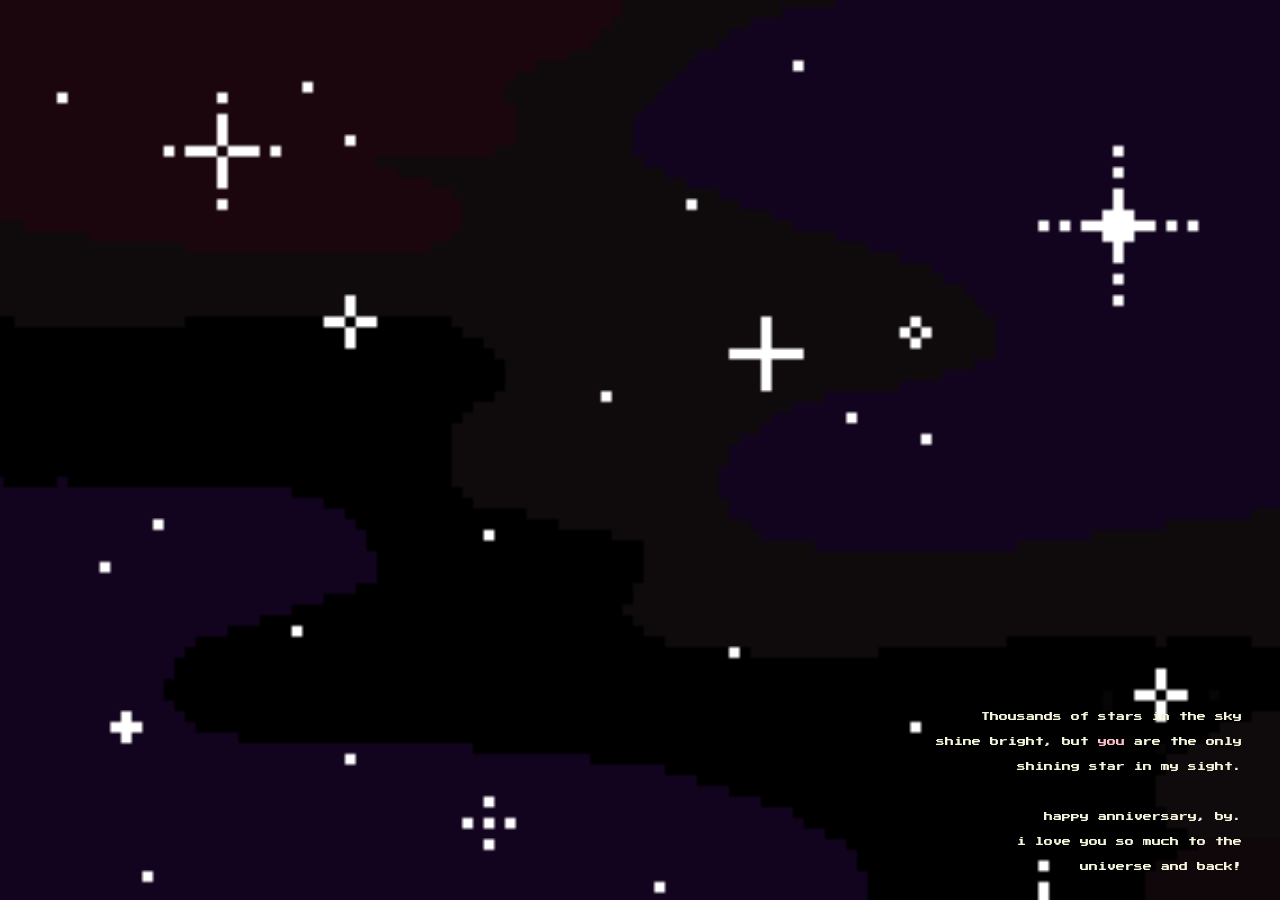
<file: main.html>
<!DOCTYPE html>
<html lang="en">
<head>
    <meta charset="UTF-8">
    <meta http-equiv="X-UA-Compatible" content="IE=edge">
    <meta name="viewport" content="width=device-width, initial-scale=1.0">
    <link rel="stylesheet" href="style2.css">
    <title>Document</title>
</head>
<body>
    <div class="container">
        <img src="uni.gif" alt="" draggable="false">
        <p>Thousands of stars in the sky <br> shine bright, but <span>you</span> are the only <br> .shining star in my sight <br><br>
        .happy anniversary, by <br> i love you so much to the <br> !universe and back</p>
    </div>
    <audio controls autoplay loop>
        <source src="pretty.mp3">
    </audio>
</body>
</html>
</file>
<file: style2.css>
@import url('https://fonts.googleapis.com/css2?family=Handlee&family=Press+Start+2P&display=swap');
*{
    padding: 0%;
    margin: 0%;
}
.container img{
    height: 160vh;
    position: fixed;
    overflow: hidden;
}
.container p{
    font-family: 'Press Start 2P';
    font-size: 9px;
    position: relative;
    float: right;
    color: beige;
    direction: rtl;
    padding-top: 55%;
    margin-right: 3%;
    line-height: 25px;
}
.container span{
    color: pink;
}
audio{
    height: 120%;
}
</file>
